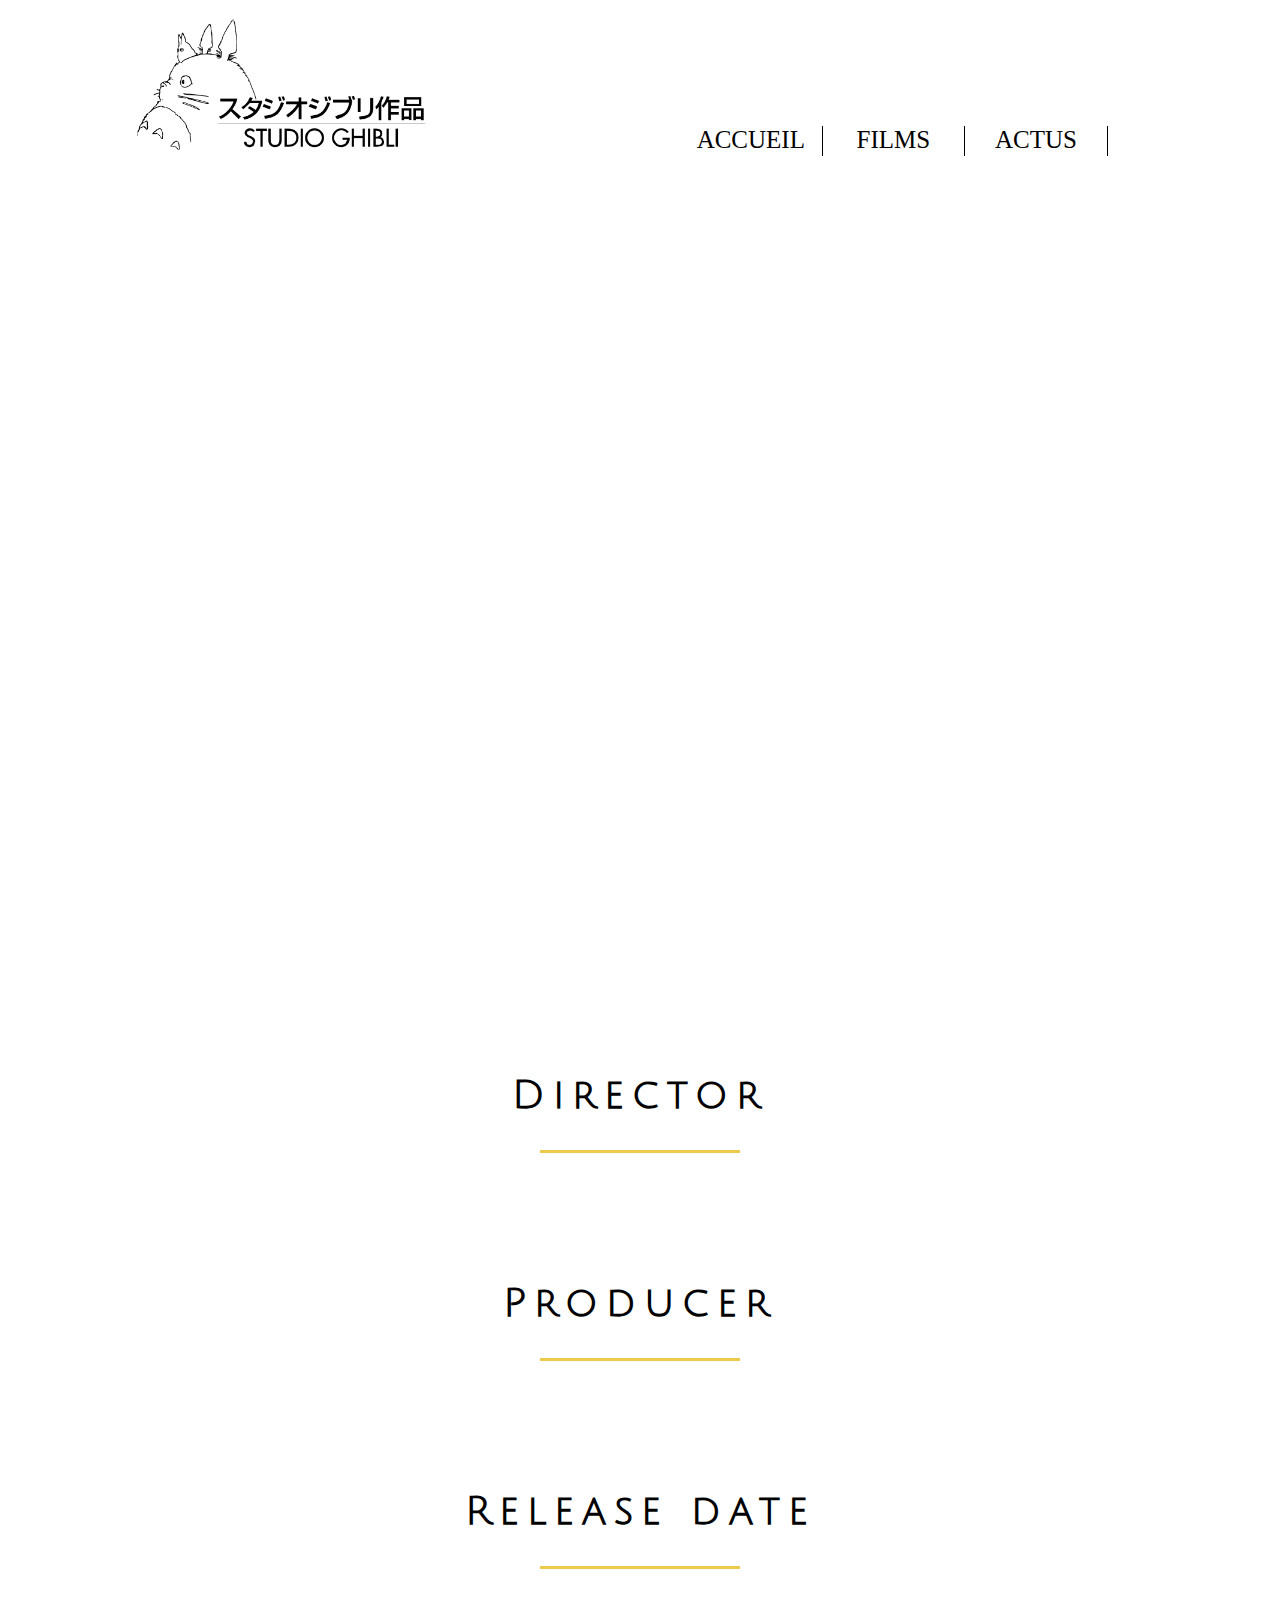
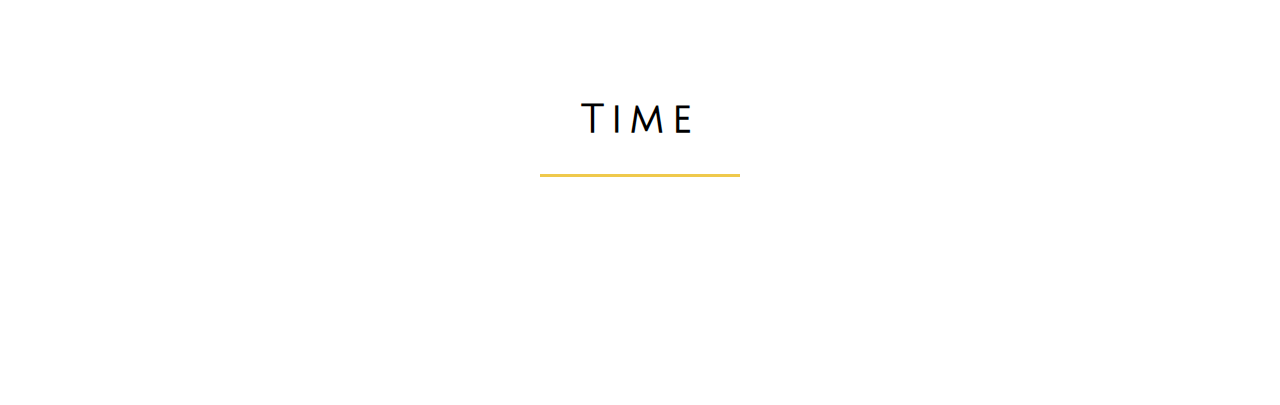
<file: films_page/pages_index.html>
<!DOCTYPE html>
<html lang="en">

<head>
    <meta charset="UTF-8">
    <meta http-equiv="X-UA-Compatible" content="IE=edge">
    <meta name="viewport" content="width=device-width, initial-scale=1.0">
    <title>Document</title>
    <link rel="preconnect" href="https://fonts.googleapis.com">
    <link rel="preconnect" href="https://fonts.gstatic.com" crossorigin>
    <link
        href="https://fonts.googleapis.com/css2?family=Julius+Sans+One&family=Karla:wght@200;700;800&family=Roboto:ital,wght@0,100;0,400;1,300&display=swap"
        rel="stylesheet">

    <link rel="stylesheet" href="pages_style.css">

</head>

<body>

    <header>
        <!-- <div>
            <a href="/index.html"><img src="/image/pngegg.png" alt="" id="ghibli_logo"></a>
        </div> -->

        <div id="head">
            <div style="width: 30%;">
                <a href="../enter/accueil.html"><img src="../enter/pngegg.png" alt="" id="ghibli_logo"></a>
            </div>
            <!-- début menu Johan -->
            <div style="width:50%">
                <nav>
                    <ul>
                        <li class="menuItem"><a href="../enter/accueil.html">Accueil</a></li>
                        <li class="deroulant menuItem">
                            <a href="#">Films</a>
                            <div id="containerSubmenu">
                                <div id="sous">
                                    <ul id="sous3">
                                    </ul>
                                </div>
                                <div id="sous2">
                                    <ul id="sous4">
                                    </ul>
                                </div>
                            </div>
                        </li>
                        <li class="menuItem"><a href="../last_news/news.html">Actus</a></li>
                    </ul>
                </nav>
            </div>

        </div>
    </header>

    <main>

        <!-- titres -->
        <section id="titles_section">

            <div id="movie_banner">
                <div id="titles">
                    <h1 id="title"></h1>
                    <h1 id="original_title"></h1>
                    <h1 id="original_title_romanised"></h1>
                </div>
            </div>

        </section>

        <section id="description">
            <!-- description -->
            <div>
                <p id="movie_description"></p>
            </div>
        </section>

        <section id="film_information">
            <!-- film informations-->
            <div class="div">
                <h2 class="info">Director</h2>
                <div class="line"></div>
                <p id="movie_director"></p>
            </div>

            <div class="div">
                <h2 class="info">Producer</h2>
                <div class="line"></div>
                <p id="movie_producer"></p>
            </div>

            <div class="div">
                <h2 class="info">Release date</h2>
                <div class="line"></div>
                <p id="movie_release_date"></p>
            </div>

            <div class="div">
                <h2 class="info">Time</h2>
                <div class="line"></div>
                <p id="movie_time"></p>
            </div>

            <!-- <div class="div">
                <h2 class="info">People</h2>
                <div class="line"></div>
                <div id="people_carte">
                    <p id="people_name"></p>
                    <p id="people_gender"></p>
                    <p id="people_age"></p>
                    <p id="people_eye_color"></p>
                    <p id="people_hair_color"></p>
                </div>
            </div> -->

        </section>


    </main>

    <footer>
        <div class="sliding-banner">

        </div>
    </footer>

    <!-- <script src="/films_page/pages_script.js"></script>
    <script src="/films_page/pageapis.js"></script>
    <script src="/script.js"></script> -->

    <script src="../enter/data.js"></script>
    <script src="pages_script_v2.js"></script>
    <script src="../enter/script_v2.js"></script>

</body>

</html>
</file>
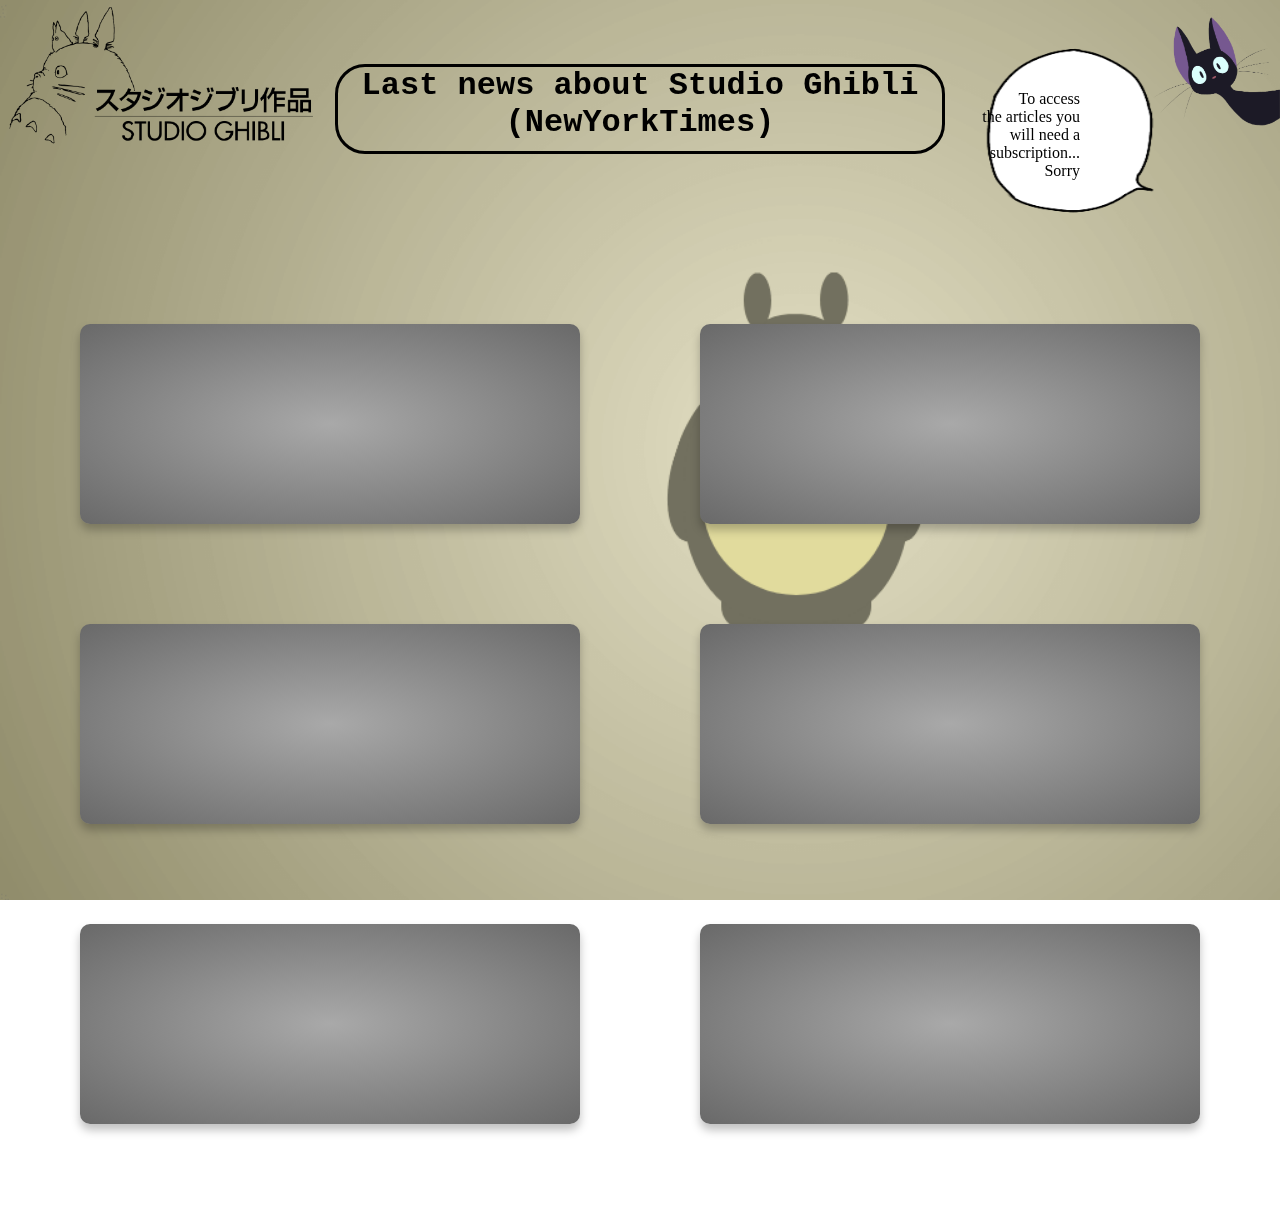
<file: last_news/news.html>
<!DOCTYPE html>
<html lang="en">

<head>
  <meta charset="UTF-8">
  <meta http-equiv="X-UA-Compatible" content="IE=edge">
  <meta name="viewport" content="width=device-width, initial-scale=1.0">
  <link rel="stylesheet" href="news.css">
  <title>Document</title>
  <a href="../enter/accueil.html"> <img src="../enter/pngegg.png"></a>
  <img src="pngeggcat.png" style="position: fixed; right: 0">
  <div class="contain">
    <img id="bubble" src="pngeggbubble.png"
      style="position: fixed; right: 20px; width: 30%; height: 30%; top: 0%">
    <div class="text">
      <p>To access <BR> the articles you <BR> will need a <BR>subscription...<BR>Sorry</p>
    </div>
  </div>
</head>

<body>
  <div class="main-container">
    <div class="heading">
      <h1 class="heading__title">Last news about Studio Ghibli (NewYorkTimes)</h1>
      <p class="heading__credits"><a class="heading__link" target="_blank" href="https://dribbble.com/sl"></a></p>
    </div>
    <div class="cards">
      <div class="card card-1">
        <div class="card__icon"><i class="fas fa-bolt"></i></div>
        <p class="card__exit"><i class="fas fa-times"></i></p>
        <h2 class="card__title" id="title-0"></h2>
        <p class="card__apply" id="link-0">
          <i class="fas fa-arrow-right"></i></a>
        </p>
      </div>
      <div class="card">
        <div class="card__icon"><i class="fas fa-bolt"></i></div>
        <p class="card__exit"><i class="fas fa-times"></i></p>
        <h2 class="card__title" id="title-1"></h2>
        <p class="card__apply" id="link-1">
          <i class="fas fa-arrow-right"></i></a>
        </p>
      </div>
      <div class="card card-3">
        <div class="card__icon"><i class="fas fa-bolt"></i></div>
        <p class="card__exit"><i class="fas fa-times"></i></p>
        <h2 class="card__title" id="title-2"></h2>
        <p class="card__apply" id="link-2">
          <i class="fas fa-arrow-right"></i></a>
        </p>
      </div>
      <div class="card card-4">
        <div class="card__icon"><i class="fas fa-bolt"></i></div>
        <p class="card__exit"><i class="fas fa-times"></i></p>
        <h2 class="card__title" id="title-3"></h2>
        <p class="card__apply" id="link-3">
          <i class="fas fa-arrow-right"></i></a>
        </p>
      </div>
      <div class="card card-5">
        <div class="card__icon"><i class="fas fa-bolt"></i></div>
        <p class="card__exit"><i class="fas fa-times"></i></p>
        <h2 class="card__title" id="title-4"></h2>
        <p class="card__apply" id="link-4">
          <i class="fas fa-arrow-right"></i></a>
        </p>
      </div>
      <div class="card card-1">
        <div class="card__icon"><i class="fas fa-bolt"></i></div>
        <p class="card__exit"><i class="fas fa-times"></i></p>
        <h2 class="card__title" id="title-5"></h2>
        <p class="card__apply" id="link-5">
          <i class="fas fa-arrow-right"></i></a>
        </p>
      </div>
    </div>
  </div>
</body>
<script src="news.js"></script>

</html>
</file>
<file: films_page/pages_style.css>
/* @import url('https://fonts.googleapis.com/css?family=Julius+Sans+One|Open+Sans:300,400'); */

body {
    margin: auto;
}

h1 {
    font-family: 'Julius Sans One', sans-serif;
    font-size: 2em;
    letter-spacing: 0.5rem;
}

body,
html {
    font-family: 'Karla', sans-serif;
    height: 100%;
}

header {
    margin: 1% 10% 5% 10%;
}

#head {
    display: flex;
    justify-content: space-between;
    align-items: baseline;
}

#ghibli_logo {
    width: 100%;
}

/* #grey_banner {
    background: linear-gradient(rgba(0, 0, 0, .3), rgba(0, 0, 0, .3));
    height: 510px;
    max-height: 500px;
    
} */

/* #movie_banner {
    width: 100%;
} */

/* #background_image {
    width: 100%;
    position: absolute;
    z-index: -1;
    max-height: 500px;
    object-fit: cover;
    object-position: top;

    /* filter: brightness(80%); 
} */



#movie_banner {
    /* background: linear-gradient(rgba(239, 201, 76, 0.20), rgba(239, 201, 157, 0.20)); */
    height: 700px;
    position: relative;

    /* background-size: cover; */
    /* width: 100%; */
}

#movie_banner h1 {
    text-align: center;
    color: white;
    font-size: 2.5em;
}

#titles {
    position: absolute;
    top: 40%;
    left: 25%;
    right: 25%;
}

/* color: white; */
/* left: 0; */
/* position: absolute; */
/* text-align: center; */
/* top: 45%; */
/* width: 100%; */


#description {
    text-align: center;
    width: 70%;
    margin: 10% auto;
    font-size: 1.5em;
}

#film_information {
    padding-bottom: 100px;
}

#film_information h2 {
    font-family: 'Julius Sans One', sans-serif;
    font-size: 2.5em;
    letter-spacing: 0.5rem;
    text-align: center;
    /* margin: 0 50%; */
}

.line {
    border-bottom: 3px solid #EFC94C;
    width: 200px;
    margin: 0 auto;
}

#film_information p {
    text-align: center;
}

.div {
    margin-bottom: 10%;
}

.div p {
    font-size: 2em;
}

/* nav {
    margin: 0 auto;
    background-color: white;
    position: sticky;
    top: 0px;
} */

nav ul {
    font-family: Cabin;
    font-size: 25px;
    list-style-type: none;
}

nav ul .menuItem {
    float: left;
    width: 30%;
    text-align: center;
    border-right: black 1px solid;
}

nav ul::after {
    content: "";
    display: table;
    clear: both;
}

nav a {
    display: block;
    font-family: Cabin;
    text-transform: uppercase;
    text-decoration: none;
    color: black;
    border-bottom: 2px solid transparent;
    padding: 10px 0 px;
}

nav a:hover {
    color: orange;
    transform: skewX(10deg);
    -webkit-transition: all 0.2s ease-in-out;
    transition: all 0.2s ease-in-out;
}

#sous {
    display: none;
    box-shadow: 0px 1px 2px #CCC;
    background-color: white;
    z-index: 1000;
}

#sous2 {
    display: none;
    box-shadow: 0px 1px 2px #CCC;
    background-color: white;
    z-index: 1000;
}

nav>ul li:hover #sous {
    display: block;
}

nav>ul li:hover #sous2 {
    display: block;
}

#sous li {
    /* float :none;
    width :100%; */
    /* flex-grow: 2; */
    text-align: left;
    font-size: 15px;
}

#sous2 li {
    /* float :none;
    width :100%; */
    text-align: left;
    /* flex-grow: 2; */
    font-size: 15px;
}

#sous a {
    padding: 10px;
    border-bottom: none;
}

#sous2 a {
    padding: 10px;
    border-bottom: none;
}

#sous a:hover {
    border-bottom: none;
    background-color: RGBa(200, 200, 200, 0.1);
}

#sous2 a:hover {
    border-bottom: none;
    background-color: RGBa(200, 200, 200, 0.1);
}

.deroulant>a::after {
    /* content: " :camera: "; */
    font-size: 25px;
}

#containerSubmenu {
    display: flex;
    position: absolute;
    margin-left: -100px;
    margin-bottom: 50px;
    z-index: 1;
}
</file>
<file: last_news/news.css>
* {
  margin: 0;
  padding: 0;
  box-sizing: border-box;
}

body {
  background-image: url("totoro_background.png");
  background-repeat: no-repeat;
  background-attachment: fixed;
  background-size: cover;
  font-family: -apple-system, BlinkMacSystemFont, "Segoe UI", Roboto, Helvetica,
    Arial, sans-serif, "Apple Color Emoji", "Segoe UI Emoji", "Segoe UI Symbol";
}

img {
  height: 150px;
}

.contain .text {
  position: fixed;
  right: 200px;
  width: 30%;
  height: 30%;
  top: 10%;
  z-index: 1;
  text-align: right;
  font-family: Georgia;
  margin: 0 auto;
  color: #000;
}

/* img:hover {
  border: 2px solid #696969;
  border-radius: 8px;
  padding: 5px;
} */

.main-container {
  padding: 30px;
}

/* HEADING */

.heading {
  width: 50%;
  position: relative;
  bottom: 120px;
  left: 25%;
  text-align: center;
  border: 3px solid;
  border-radius: 30px;
}

.heading__title {
  font-weight: 600;
  font-family: Andale Mono, monospace, Impact;
}

.heading__credits {
  margin: 10px 0px;
  color: #888888;
  font-size: 25px;
  transition: all 0.5s;
}

.heading__link {
  text-decoration: none;
}

.heading__credits .heading__link {
  color: inherit;
}

/* CARDS */

.cards {
  /* width: 100%; */
  display: flex;
  flex-wrap: wrap;
  justify-content: space-between;
}

.card {
  margin: 50px;
  padding: 20px;
  width: 500px;
  min-height: 200px;
  display: grid;
  grid-template-rows: 20px 50px 1fr 50px;
  border-radius: 10px;
  box-shadow: 0px 6px 10px rgba(0, 0, 0, 0.25);
  transition: all 0.2s;
  background: radial-gradient(#A9A9A9, #696969);
}

.card:hover {
  box-shadow: 0px 6px 10px rgba(0, 0, 0, 0.4);
  transform: scale(1.01);
}

.card__link,
.card__exit,
.card__icon {
  position: relative;
  text-decoration: none;
  color: rgba(255, 255, 255, 0.9);
}

.card__link::after {
  position: absolute;
  top: 25px;
  left: 0;
  content: "";
  width: 20%;
  height: 3px;
  background-color: rgba(255, 255, 255, 0.6);
  transition: all 0.5s;
}

.card__link:hover::after {
  width: 100%;
}

.card__exit {
  grid-row: 1/2;
  justify-self: end;
}

.card__icon {
  grid-row: 2/3;
  font-size: 30px;
}

.card__title {
  grid-row: 3/4;
  font-weight: center;
  color: #000;
  font-family: Baskerville, Baskerville Old Face, Garamond, Times New Roman, serif;
  /* height: center; */
}

.card__apply {
  grid-row: 4/5;
  align-self: center;
}


/* RESPONSIVE

@media (max-width: 1600px) {
  .cards {
    justify-content: center;
  }
} */
</file>
